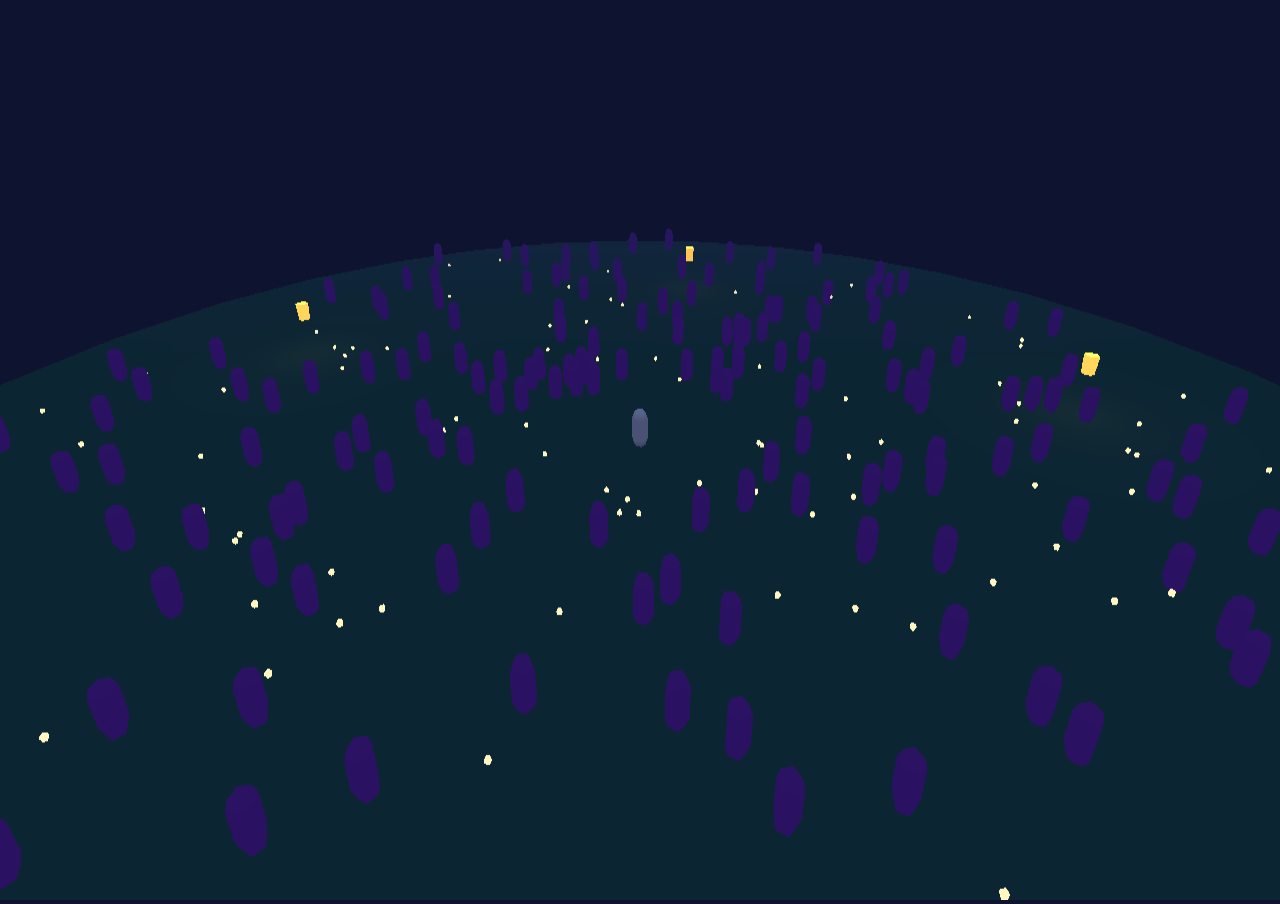
<file: web/benchmark.html>
<!doctype html><html><head><meta charset="utf-8"><title>Đảo Đèn Lồng Benchmark</title><style>html,body,canvas{margin:0;width:100%;height:100%;overflow:hidden;background:#0e1430}</style></head><body><canvas id="bench"></canvas><script type="module" src="benchmark.js"></script></body></html>
</file>
